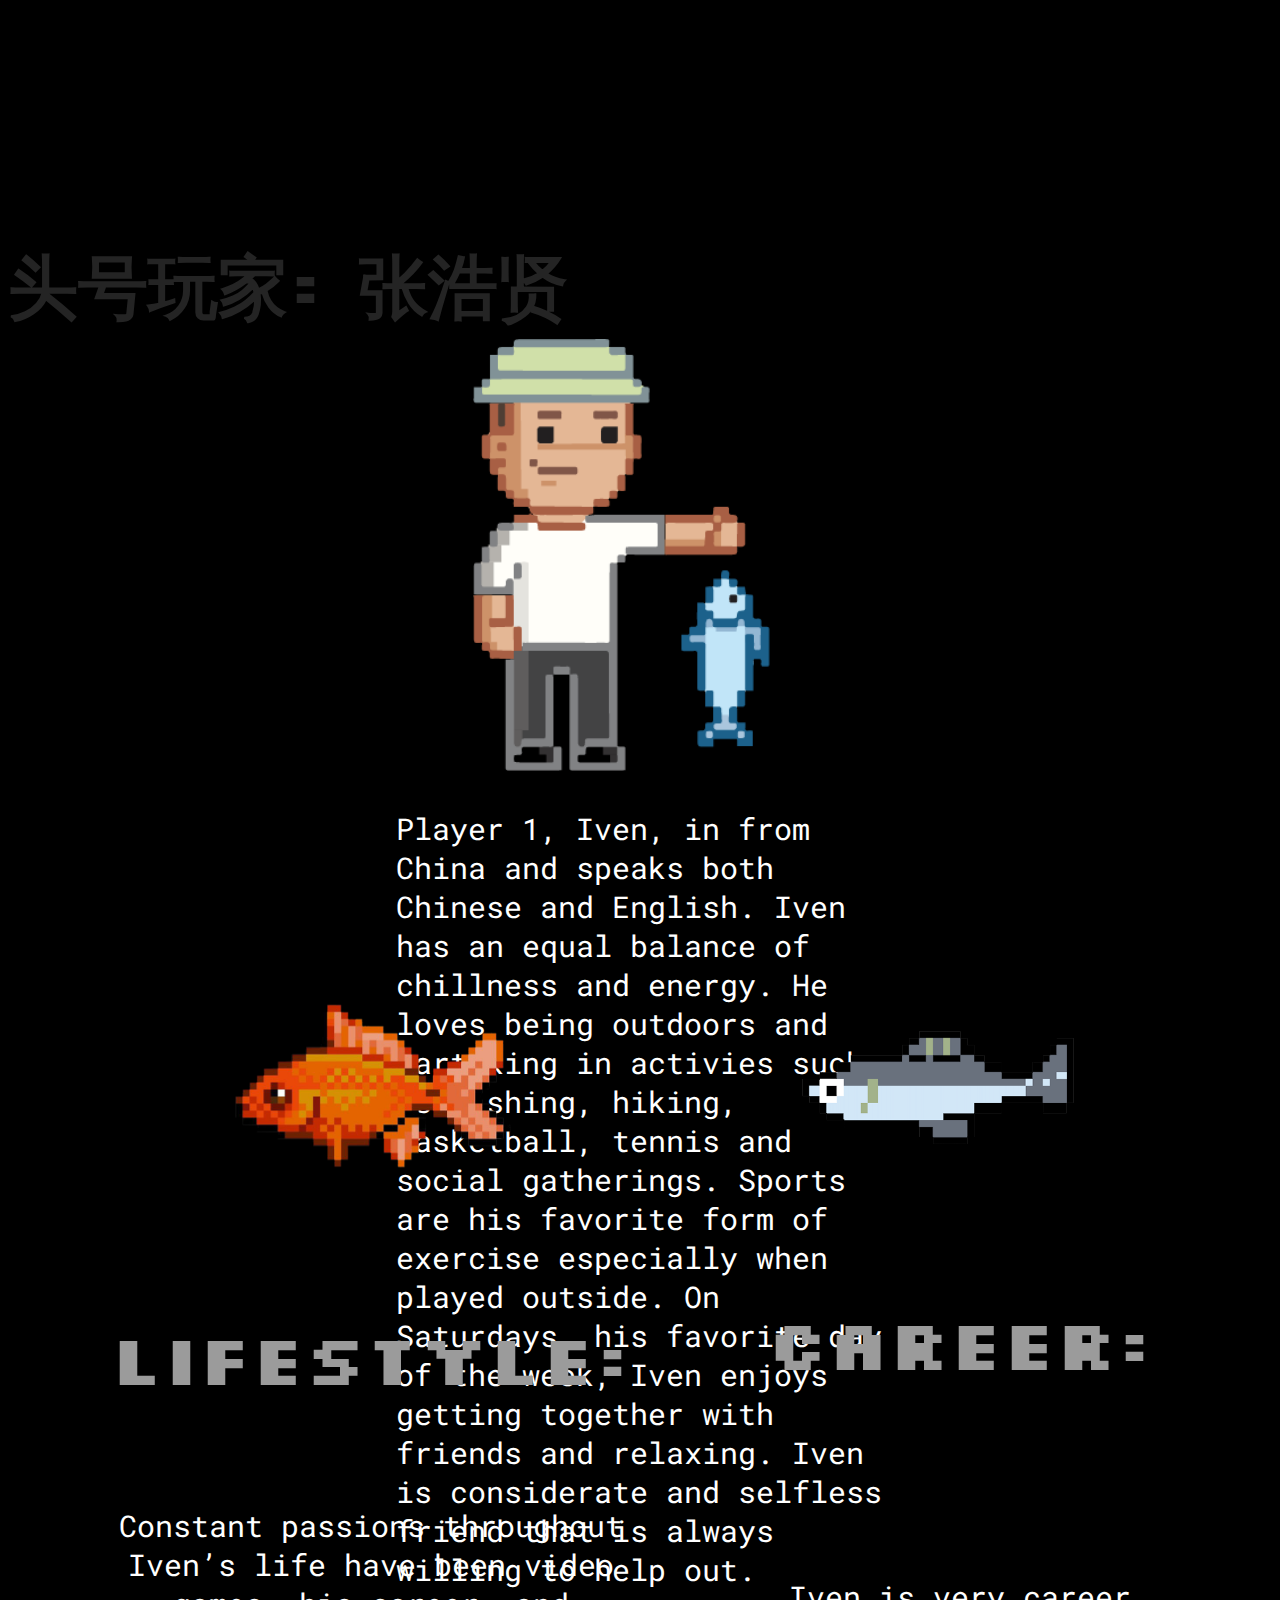
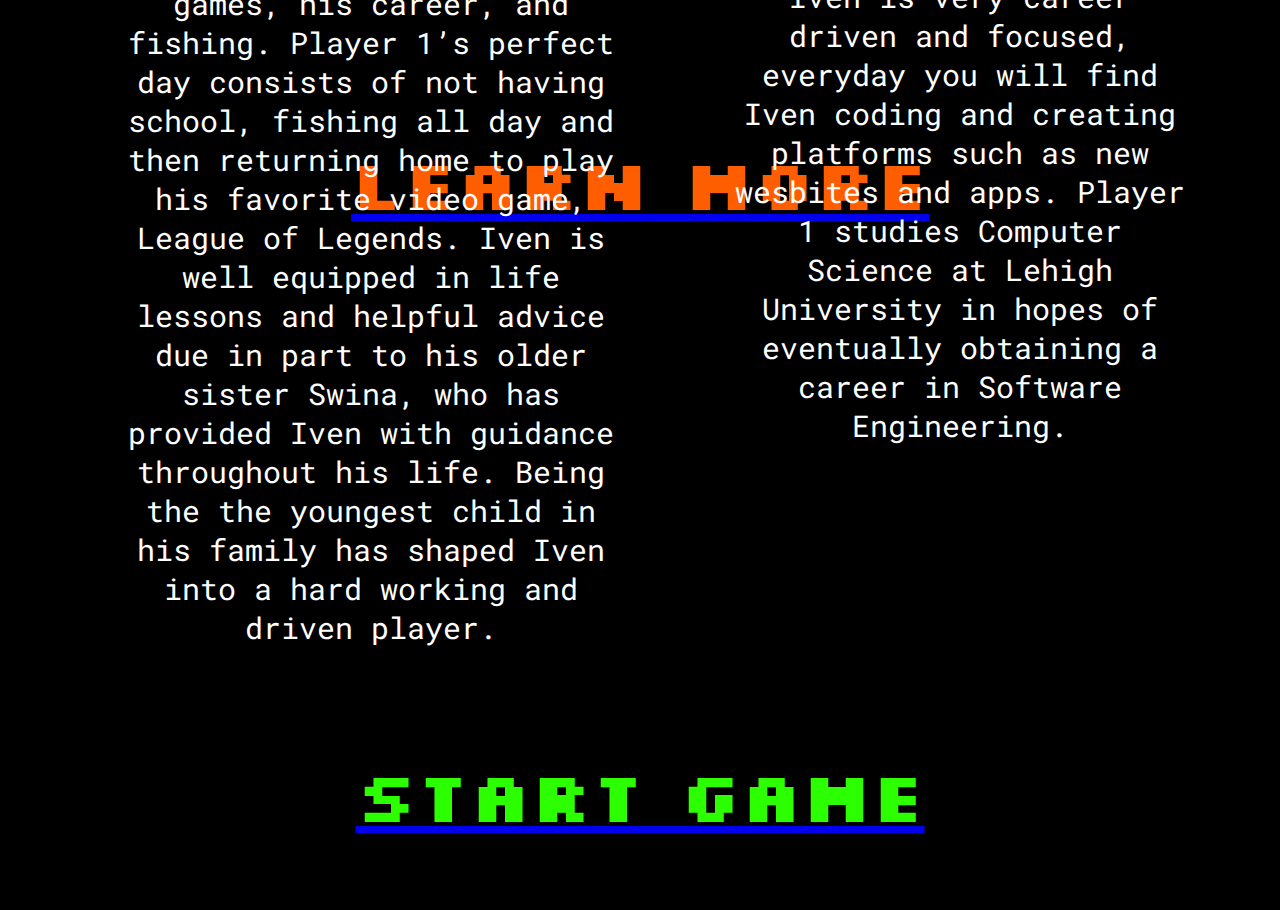
<file: index.html>
<!DOCTYPE html>
<html lang="en">
<head>
    <meta charset="UTF-8">
    <meta http-equiv="X-UA-Compatible" content="IE=edge">
    <meta name="viewport" content="width=device-width, initial-scale=1.0">
    <title>Iven's Website </title>
    <link rel="stylesheet" href="style.css">
</head>
<body>

<div class="pg1">


<h1>PLAYER 1: IVEN ZHANG</h1>
<h2> 头号玩家: 张浩贤 </h2>

<table style="width: 100vw;">
    <tr>
        <th width= "10%"> </th>
        <th width= "10%"></th>
        <th width= "10%"> </th>
        <th width="40%"> <img src="images/ivencharacter.png" alt="Iven Character" width="350" height="" />
        <th width= "10%"> </th>
        <th width= "10%"> </th>
        <th width= "10%"> </th>
    </tr>
    <tr>
        <td> </td>
        <td> </td>
        <td> </td>
        <td> <p class="p1"> Player 1, Iven, in from China and speaks both Chinese and English. Iven has an equal balance of chillness and energy. He loves being outdoors and partaking in activies such as fishing, hiking, basketball, tennis and social gatherings. Sports are his favorite form of exercise especially when played outside. On Saturdays, his favorite day of the week, Iven enjoys getting together with friends and relaxing. Iven is considerate and selfless friend that is always willing to help out.</p></td> </td>
        <td> </td>
        <td> </td>
        <td> </td>
    </tr>

</table>
<div>
    <a href="#pg2"><footer><h5 style="text-decoration:none;"> LEARN MORE </h5></footer> </a> 
</div>
</div>

<div id="pg2">


<table style="width:100vw;">
    <tr>
        <th width= 10%> </th>
        <th width=35%> <img src="images/orangefish.png" alt="orange fish" width="350" height="" /></th>
        <th width= 10%> </th>
        <th width=35%> <img src="images/bluefish.png" alt="blue fish" width="450" height="" /></th>
        <th width= 10%> </th>

    </tr>
    <tr> 
        <td> </td>
        <td align="center"> <p class="p2"> </p> <b> LIFESTYLE: </b> </p> </td>
        <td> </td>  
        <td align="center"> <b> CAREER: </b> </p> </td>
        <td> </td>
        </tr>
    <tr> 
            <td> </td>
            <td align="center"> <p class="p2">
                <br>
                Constant passions throughout Iven’s life have been video games, his career, and fishing. Player 1’s perfect day consists of not having school, fishing all day and then returning home to play his favorite video game, League of Legends. Iven is well equipped in life lessons and helpful advice due in part to his older sister Swina, who has provided Iven with guidance throughout his life. Being the the youngest child in his family has shaped Iven into a hard working and driven player.</p></td>  
                <td> </td>  
            <td align="center"> <p class="p3">
                Iven is very career driven and focused, everyday you will find Iven coding and creating platforms such as new wesbites and apps. Player 1 studies Computer Science at Lehigh University in hopes of eventually obtaining a career in Software Engineering. </p></td>
                <td> </td>
            </tr>
</table>
<div>
    <a href="index2.html"> <h3> START GAME </h3></a>
</div>
</div>

</body>
</html>
</file>
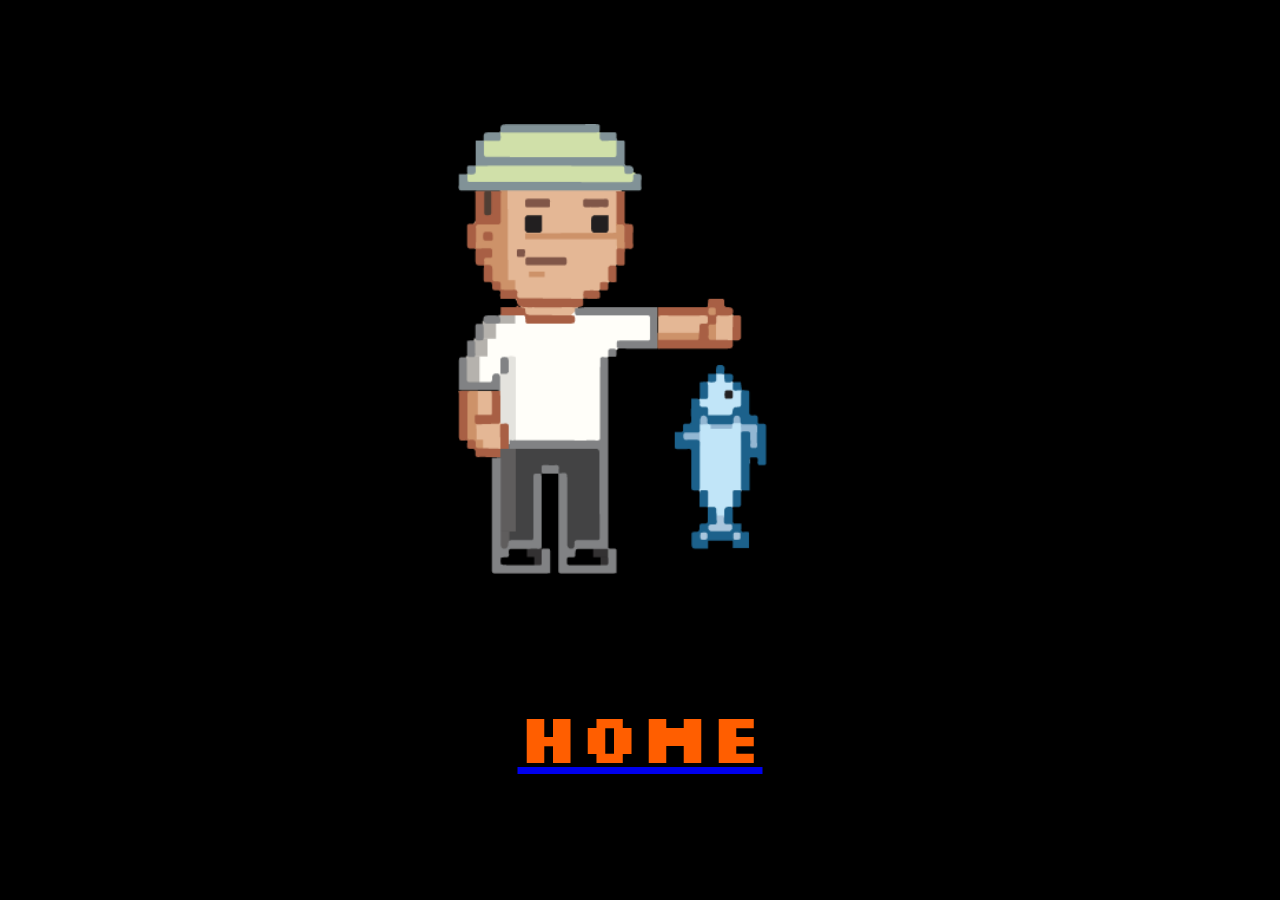
<file: index2.html>
<!DOCTYPE html>
<html lang="en">
<head>
    <meta charset="UTF-8">
    <meta http-equiv="X-UA-Compatible" content="IE=edge">
    <meta name="viewport" content="width=device-width, initial-scale=1.0">
    <title>START</title>
    <link rel="stylesheet" href="style.css">
</head>
<body>
    <div> 
        <h1> CONGRATS </h1>
        <img class="startpg" src="images/ivencharacter.png" alt="">
        <a href="index.html"><h5> HOME </h5></a>
        </div>

</body>
</html>
</file>
<file: style.css>
@import url('https://fonts.googleapis.com/css2?family=Silkscreen&display=swap');
@import url('https://fonts.googleapis.com/css2?family=Roboto+Mono&display=swap');
body {
    background-color: rgb(0, 0, 0);
    }


h1 {
        color: transparent;
        font-family:'Silkscreen',cursive;
        font-size: 90px;
        margin: 0;
        animation-name: example;
        animation-duration: 4s;
        animation-iteration-count: infinite;
        -webkit-background-clip: text;
      }
      
      @keyframes example {
        0%   {background-color: red;}
        25%  {background-color: yellow;}
        50%  {background-color: blue;}
        100% {background-color: green;}
      }
h2 {
    color:rgb(36, 36, 36);
    font-family:'Silkscreen', cursive;
    font-size:70px;
    margin: 0;
    }

h3 {
    color: rgb(43, 255, 0);
    font-family:'Silkscreen', cursive ;
    font-size:70px;
    text-align: center;
}

h3:hover {
    transition: ease-in-out;
    color: aqua;
}


p {
    color: white;
    font-family:'Roboto Mono', monospace;
    font-weight: 400;
    font-size:30px;
}
h5 {
    color: rgb(255, 94, 0);
    font-family:'Silkscreen', cursive ;
    font-size:70px;
    text-align: center;
}

h5:hover {
    transition: ease-in-out;
    color: aqua;
    text-decoration: none;
}

.pg1 {
    height: 100vh;
}

.p3 {
    margin-top: -14%;
}

#pg2 {
    color: rgb(155, 155, 155);
    font-family:'Silkscreen';
    font-weight: 400;
    font-size:70px;
}

.startpg {
display: block; margin-right: auto; margin-left: auto; height: 50vh; 

}
</file>
